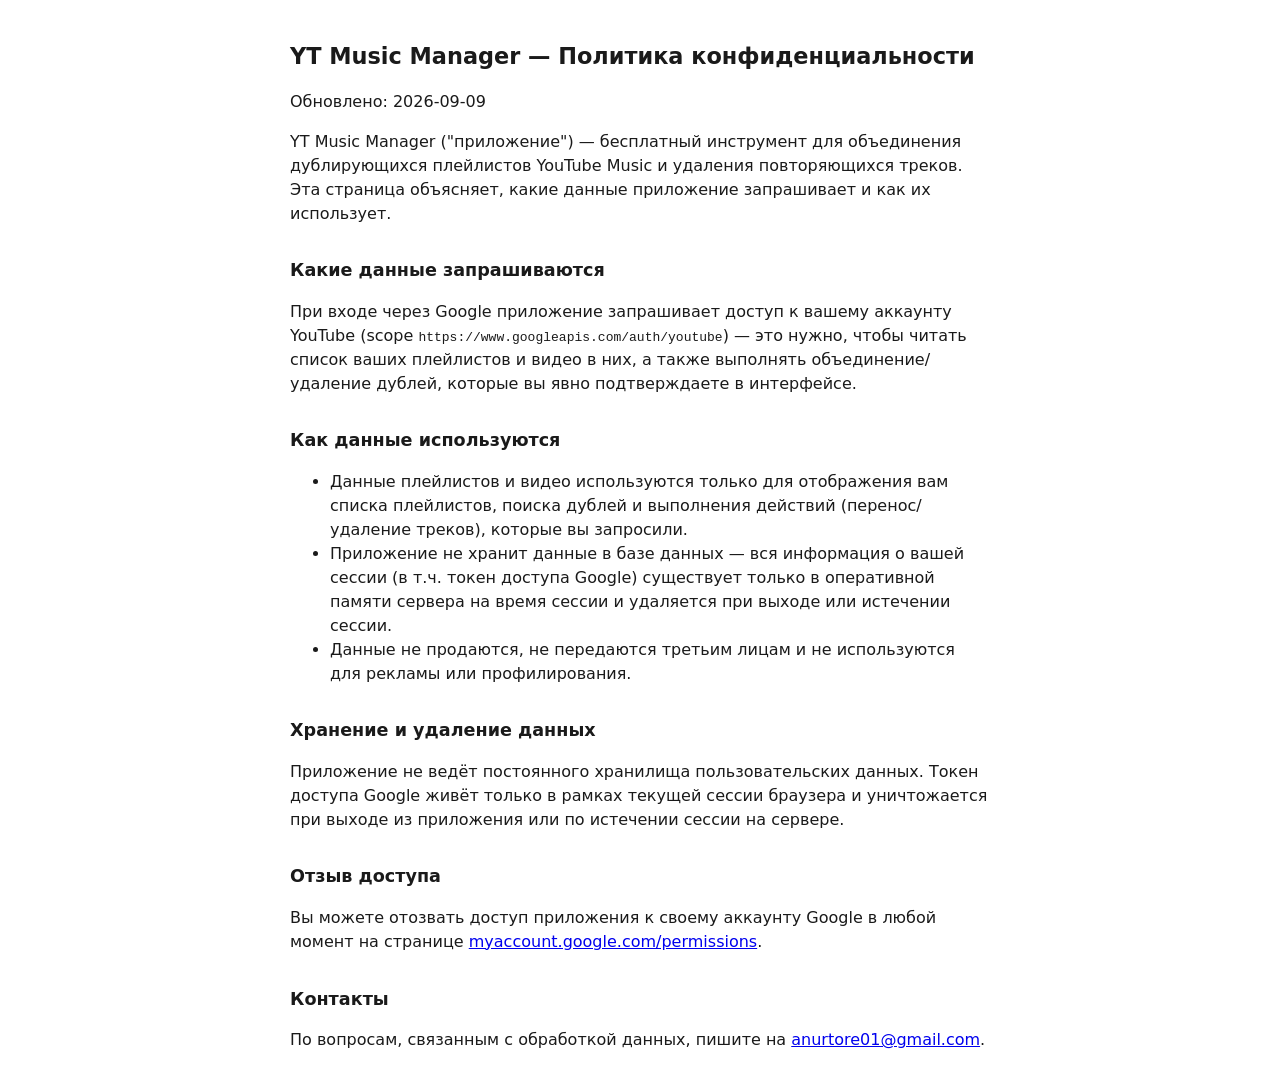
<file: frontend/public/privacy.html>
<!doctype html>
<html lang="ru">
<head>
<meta charset="utf-8" />
<title>YT Music Manager — Политика конфиденциальности</title>
<meta name="viewport" content="width=device-width, initial-scale=1" />
<style>
  body { font-family: system-ui, sans-serif; max-width: 700px; margin: 40px auto; padding: 0 16px; line-height: 1.5; color: #1a1a1a; }
  h1 { font-size: 1.4rem; }
  h2 { font-size: 1.1rem; margin-top: 1.8em; }
</style>
</head>
<body>
<h1>YT Music Manager — Политика конфиденциальности</h1>
<p>Обновлено: <!-- UPDATE_DATE -->2026-09-09</p>

<p>YT Music Manager ("приложение") — бесплатный инструмент для объединения дублирующихся
плейлистов YouTube Music и удаления повторяющихся треков. Эта страница объясняет, какие данные
приложение запрашивает и как их использует.</p>

<h2>Какие данные запрашиваются</h2>
<p>При входе через Google приложение запрашивает доступ к вашему аккаунту YouTube (scope
<code>https://www.googleapis.com/auth/youtube</code>) — это нужно, чтобы читать список ваших
плейлистов и видео в них, а также выполнять объединение/удаление дублей, которые вы явно
подтверждаете в интерфейсе.</p>

<h2>Как данные используются</h2>
<ul>
  <li>Данные плейлистов и видео используются только для отображения вам списка плейлистов,
  поиска дублей и выполнения действий (перенос/удаление треков), которые вы запросили.</li>
  <li>Приложение не хранит данные в базе данных — вся информация о вашей сессии (в т.ч. токен
  доступа Google) существует только в оперативной памяти сервера на время сессии и удаляется
  при выходе или истечении сессии.</li>
  <li>Данные не продаются, не передаются третьим лицам и не используются для рекламы или
  профилирования.</li>
</ul>

<h2>Хранение и удаление данных</h2>
<p>Приложение не ведёт постоянного хранилища пользовательских данных. Токен доступа Google
живёт только в рамках текущей сессии браузера и уничтожается при выходе из приложения или
по истечении сессии на сервере.</p>

<h2>Отзыв доступа</h2>
<p>Вы можете отозвать доступ приложения к своему аккаунту Google в любой момент на странице
<a href="https://myaccount.google.com/permissions" target="_blank" rel="noopener">
myaccount.google.com/permissions</a>.</p>

<h2>Контакты</h2>
<p>По вопросам, связанным с обработкой данных, пишите на
<a href="mailto:anurtore01@gmail.com">anurtore01@gmail.com</a>.</p>
</body>
</html>
</file>
